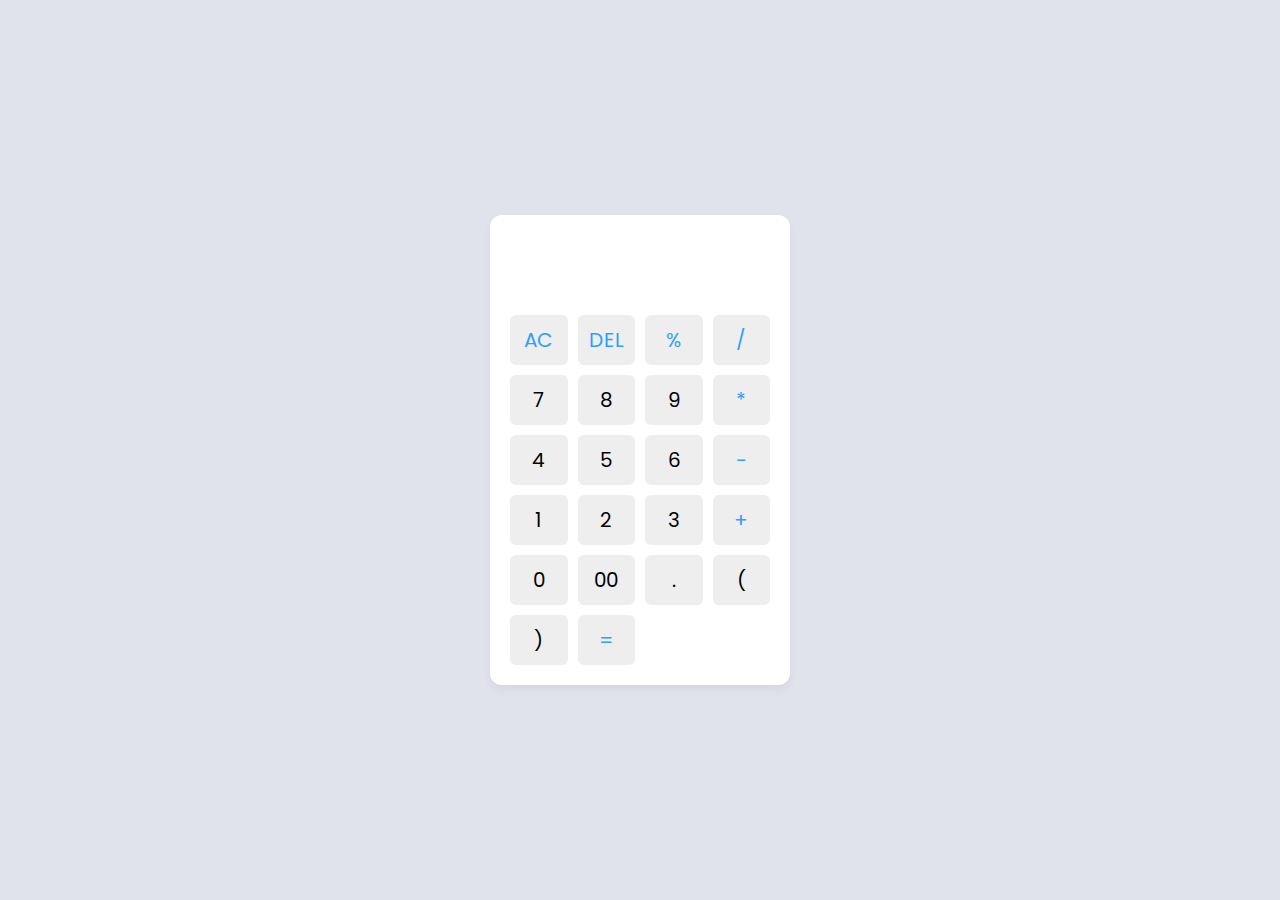
<file: calculator/index.html>
<!DOCTYPE html>
<!-- Coding By CodingNepal - codingnepalweb.com -->
<html lang="en">

<head>
    <meta charset="UTF-8" />
    <meta http-equiv="X-UA-Compatible" content="IE=edge" />
    <meta name="viewport" content="width=device-width, initial-scale=1.0" />
    <title>Calculator in HTML CSS & JavaScript</title>
    <link rel="stylesheet" href="style.css" />
</head>

<body>
    <div class="container">
        <input type="text" class="display" id="display" onkeydown="handleKeyDown(event)" onclick="handleNumberClick(event)" />
        <div class="buttons">
            <button class="operator" data-value="AC">AC</button>
            <button class="operator" data-value="DEL">DEL</button>
            <button class="operator" data-value="%">%</button>
            <button class="operator" data-value="/">/</button>
            <button data-value="7">7</button>
            <button data-value="8">8</button>
            <button data-value="9">9</button>
            <button class="operator" data-value="*">*</button>
            <button data-value="4">4</button>
            <button data-value="5">5</button>
            <button data-value="6">6</button>
            <button class="operator" data-value="-">-</button>
            <button data-value="1">1</button>
            <button data-value="2">2</button>
            <button data-value="3">3</button>
            <button class="operator" data-value="+">+</button>
            <button data-value="0">0</button>
            <button data-value="00">00</button>
            <button data-value=".">.</button>
            <button data-value='&#40;'> ( </button>
            <button data-value='&#41;'> ) </button>


            <button class="operator" data-value="=">=</button>
        </div>
    </div>
    <script src="script.js"></script>
</body>

</html>
</file>
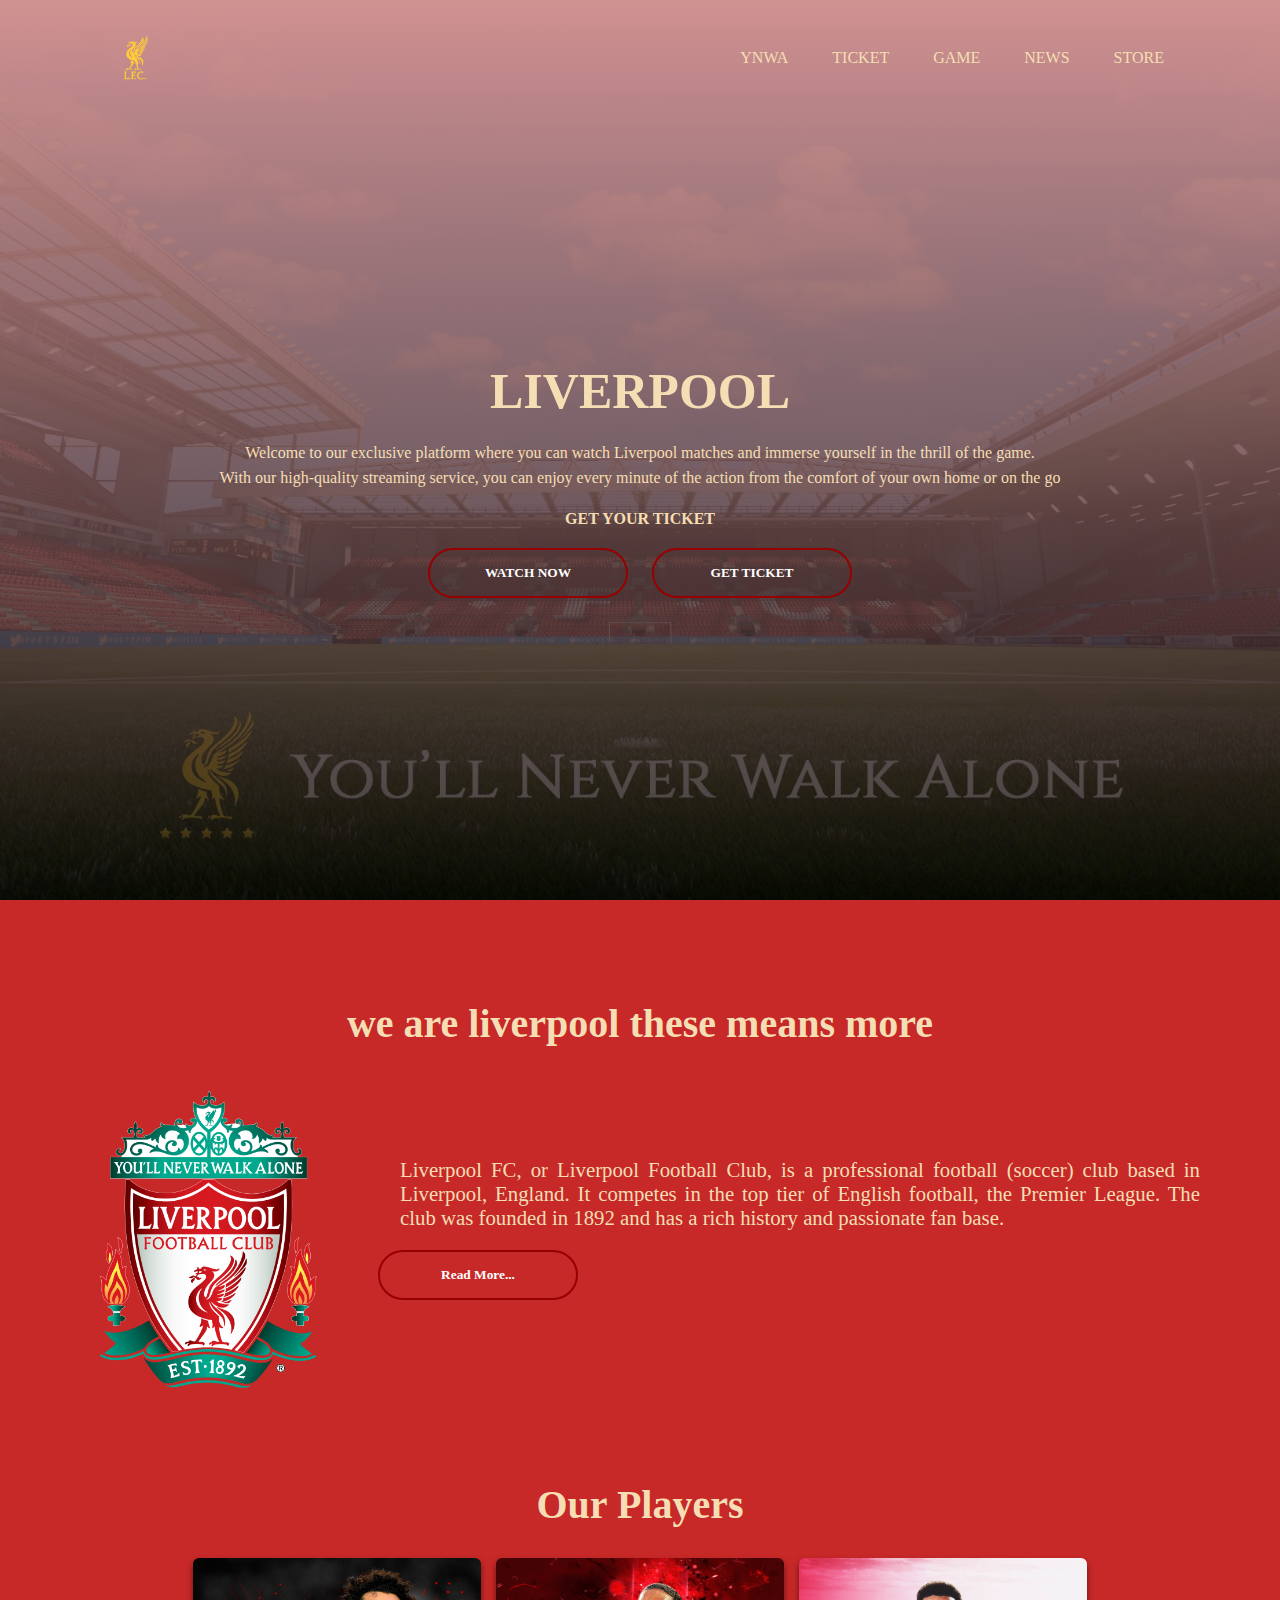
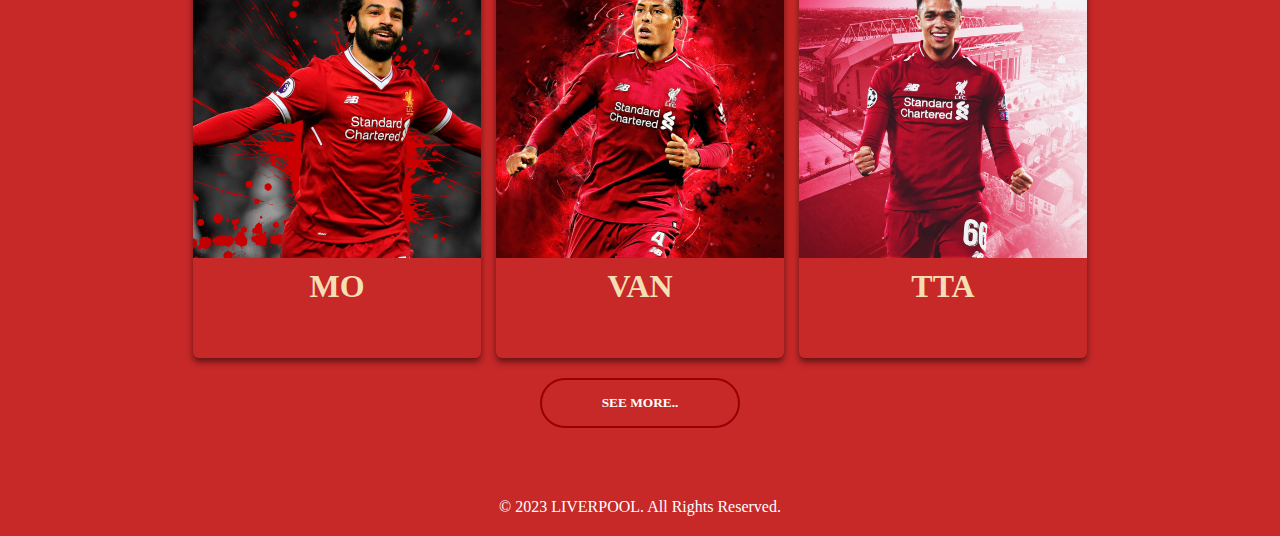
<file: landing page/index.html>
<!DOCTYPE html>
<html lang="en">

<head>
    <meta charset="UTF-8">
    <meta name="viewport" content="width=device-width, initial-scale=1.0">
    <title>Document</title>
    <link rel="stylesheet" href="style.css">
</head>

<body>
    <div class="head">
        <div class="navbar">
            <img src="liverpool_logo.png" alt="" class="logo">
            <ul>
                <li><a href="">YNWA</a></li>
                <li><a href="">TICKET</a></li>
                <li><a href="">GAME</a></li>
                <li><a href="">NEWS</a></li>
                <li><a href="">STORE</a></li>
            </ul>
        </div>
        <div class="content">
            <h1>LIVERPOOL</h1>
            <p>Welcome to our exclusive platform where you can watch Liverpool matches and immerse yourself in the thrill of the game. <br>With our high-quality streaming service, you can enjoy every minute of the action from the comfort of your own home
                or on the go</p>
            <h4>GET YOUR TICKET</h4>
            <div class="buttons">
                <button type="button"><span></span> WATCH NOW</button>
                <button type="button"><span></span> GET TICKET</button>
            </div>
        </div>


    </div>
    <section class="about">
        <h1>we are liverpool these means more</h1>

        <div class="about-info">
            <div class="about-img">
                <img src="liverpool_main.png" alt="Geeksforgeeks">
            </div>
            <div>
                <p>Liverpool FC, or Liverpool Football Club, is a professional football (soccer) club based in Liverpool, England. It competes in the top tier of English football, the Premier League. The club was founded in 1892 and has a rich history and
                    passionate fan base.</p>
                <button>Read More...</button>
            </div>
        </div>
    </section>

    <section class="players">
        <h1>Our Players</h1>
        <div class="players-cards">

            <div class="card">
                <div class="card-img">
                    <img src="mo2.jpg" alt="">
                </div>
                <div class="card-info">
                    <h2 class="card-name">MO</h2>

                </div>
            </div>


            <div class="card">
                <div class="card-img">
                    <img src="van.jpg" alt="">
                </div>
                <div class="card-info">
                    <h2 class="card-name">VAN</h2>

                </div>
            </div>

            <div class="card">
                <div class="card-img">
                    <img src="tta.jpg" alt="User 3">
                </div>
                <div class="card-info">
                    <h2 class="card-name">TTA</h2>

                </div>
            </div>
        </div>
        <button>SEE MORE..</button>
    </section>

    <footer>
        <p>© 2023 LIVERPOOL. All Rights Reserved.</p>
    </footer>

</body>

</html>
</file>
<file: calculator/style.css>
@import url("https://fonts.googleapis.com/css2?family=Poppins:wght@300;400;500;600;700&display=swap");
* {
    margin: 0;
    padding: 0;
    box-sizing: border-box;
    font-family: "Poppins", sans-serif;
}

body {
    height: 100vh;
    display: flex;
    align-items: center;
    justify-content: center;
    background: #e0e3eb;
}

.container {
    position: relative;
    max-width: 300px;
    width: 100%;
    border-radius: 12px;
    padding: 10px 20px 20px;
    background: #fff;
    box-shadow: 0 5px 10px rgba(0, 0, 0, 0.05);
}

.display {
    height: 80px;
    width: 100%;
    outline: none;
    border: none;
    text-align: right;
    margin-bottom: 10px;
    font-size: 25px;
    color: #000e1a;
    pointer-events: none;
}

.buttons {
    display: grid;
    grid-gap: 10px;
    grid-template-columns: repeat(4, 1fr);
}

.buttons button {
    padding: 10px;
    border-radius: 6px;
    border: none;
    font-size: 20px;
    cursor: pointer;
    background-color: #eee;
}

.buttons button:active {
    transform: scale(0.99);
}

.operator {
    color: #2f9fff;
}
</file>
<file: landing page/style.css>
* {
  margin: 0;
  padding: 0;
  font-family: "Times New Roman", Times, serif;
}

body {
  background-color: rgb(199, 40, 40);
}

.head {
  width: 100%;
  height: 100vh;
  background-image: linear-gradient(rgb(209, 145, 145), rgba(0, 0, 0, 0.75)),
    url("anfield.jpg");
  /* background-image: url("anfield.jpg"); */
  background-position: center;
  background-size: cover;
}

.navbar {
  width: 85%;
  margin: auto;
  padding: 35px 0;
  display: flex;
  align-items: center;
  justify-content: space-between;
}

.logo {
  width: 80px;
  cursor: pointer;
}

.navbar ul li {
  list-style: none;
  display: inline-block;
  margin: 0 20px;
  position: relative;
}

.navbar ul li a {
  text-decoration: none;
  color: wheat;
  text-transform: uppercase;
}

.navbar ul li::after {
  content: "";
  height: 3px;
  width: 0;
  background: red;
  position: absolute;
  left: 0;
  bottom: -7px;
  transition: 0.35s;
}

.navbar ul li:hover::after {
  width: 100%;
}

.content {
  width: 100%;
  position: absolute;
  top: 50%;
  transform: translateY(-50%);
  text-align: center;
  color: wheat;
}

.content h1 {
  font-size: 50px;
  margin-top: 80px;
}

.content p {
  margin: 20px auto;
  font-weight: 100;
  line-height: 25px;
}

button {
  width: 200px;
  padding: 15px 0;
  text-align: center;
  margin: 20px 10px;
  border-radius: 25px;
  font-weight: bold;
  border: 2px solid #960000;
  background: transparent;
  color: #fff;
  cursor: pointer;
  overflow: hidden;
  position: relative;
}

span {
  background: #960000;
  height: 100%;
  width: 0;
  border-radius: 25px;
  position: absolute;
  left: 0;
  bottom: 0;
  z-index: -1;
  transition: 0.5s;
}

button:hover span {
  width: 100%;
}

button:hover {
  border: none;
}

.about {
  padding: 100px 0 20px 0;
  text-align: center;
}

.about h1 {
  font-size: 2.5rem;
  margin-bottom: 20px;
  color: wheat;
}

.about p {
  font-size: 1rem;
  color: wheat;
  max-width: 800px;
  margin: 0 auto;
}

.about-info {
  margin: 2rem 2rem;
  display: flex;
  align-items: center;
  justify-content: center;
  text-align: left;
}

.about-img {
  width: 20rem;
  height: 20rem;
}

.about-img img {
  width: 100%;
  height: 100%;
  border-radius: 5px;
  object-fit: contain;
}

.about-info p {
  font-size: 1.3rem;
  margin: 0 2rem;
  text-align: justify;
}

.players {
  padding: 30px 0;
  text-align: center;
}

.players h1 {
  font-size: 2.5rem;
  color: wheat;
  margin-bottom: 20px;
}

.players-cards {
  display: flex;
  flex-wrap: wrap;
  justify-content: center;
  gap: 15px;
  margin-top: 20px;
}

.card {
  background-color: transparent;
  border-radius: 6px;
  box-shadow: 0 4px 6px rgba(0, 0, 0, 0.5);
  overflow: hidden;
  transition: transform 0.2s, box-shadow 0.2s;
  width: 18rem;
  height: 25rem;
  margin-top: 10px;
}

.card:hover {
  transform: translateY(-5px);
  box-shadow: 0 8px 12px rgba(0, 0, 0, 0.5);
}

.card-img {
  width: 18rem;
  height: 300px;
}

.card-img img {
  width: 100%;
  height: 100%;
  object-fit: cover;
}

.card-info button {
  margin: 2rem 1rem;
}

.card-name {
  font-size: 2rem;
  color: wheat;
  margin: 10px 0;
}

footer {
  background-color: transparent;
  color: white;
  text-align: center;
  padding: 20px 0;
}
</file>
